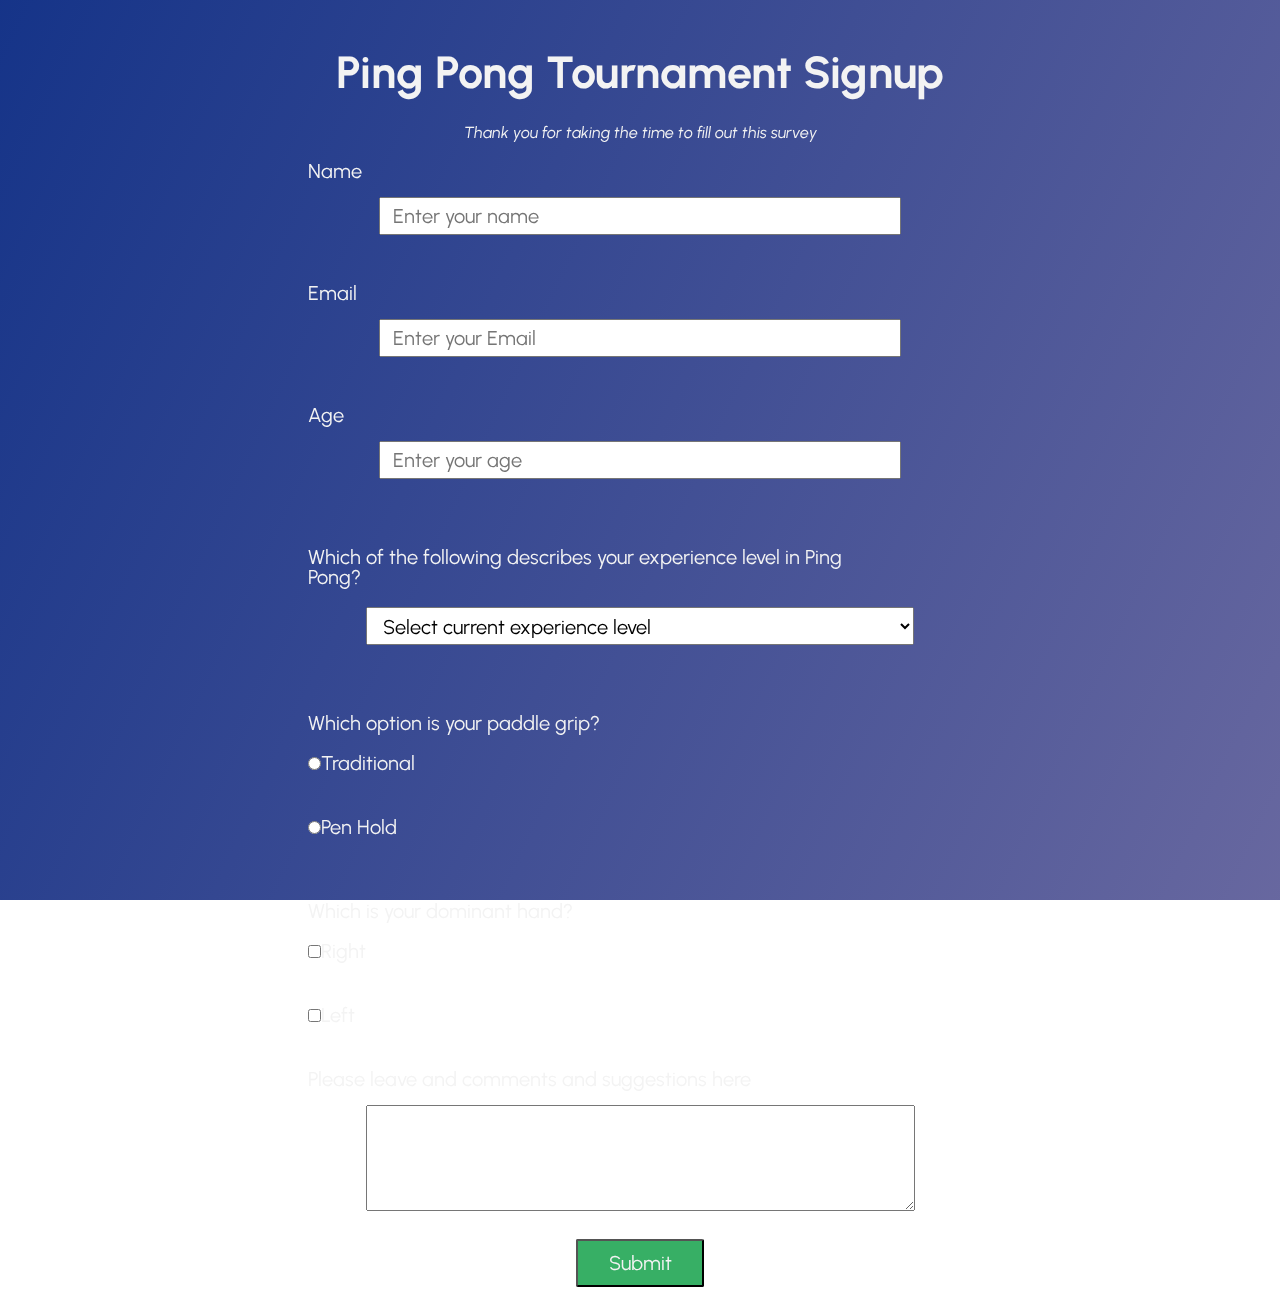
<file: PingPongSurveyForm_Site/index.html>
<!DOCTYPE html>
<html lang="en">
<head>
    <meta charset="UTF-8">
    <meta http-equiv="X-UA-Compatible" content="IE=edge">
    <meta name="viewport" content="width=device-width, initial-scale=1.0">
    <title>Document</title>
    <link href="main.css" rel="stylesheet" />
</head>
<body>
    <div class="container">
        <div> <h1 id="title"> Ping Pong Tournament Signup </h1> 
        
          <p id="description"><i> Thank you for taking the time to fill out this survey</i></p>
        </div>
        <form id="survey-form">
          <div class="form-group">   
          <label id="name-label" for="name">Name</label>
          <input
                 id="name"
                 type= "text"
                 name="name"
                 placeholder="Enter your name"
                 class="form-control"
                 required 
                />
          </div>
          
          <div class="form-group">  
           <label id="email-label" for="email">Email</label>
              <input
                type= "email"
                name= "email"
                id= "email"
                class="form-control"
                placeholder="Enter your Email"
                required
              />
          </div>
          
          <div class="form-group">
            
              <label id="number-label" for="number"
                >Age</label
              >
           <input
                 id="number"
                 type= "number"
                 name="age"
                 placeholder="Enter your age"
                 class="form-control"
                 min="10"
                 max="100"
                 required 
                />
          </div>
          
         
          <div class="form-group">
             <label for="experience" id="dropdown"> <p> Which of the following describes your experience level in Ping Pong? </p>
          
            </label>
          <select id="dropdown" name="experience" class="form-control" required>
          <option disabled selected value>Select current experience level</option>
                  
        <option value="Beginner">Beginner</option>
        <option value="Intermediate">Intermediate</option>
        <option value="Expert">Expert</option>
        <option value="World Ranked">World Ranked</option>
        </select>
               
          </div>
          
          
          <div class="form-group">  
            <label id="paddle">
              <p> Which option is your paddle grip? </p>
            <input
                 id="radio"
                 type="radio"
                 value="Traditional"
                 class="input-radio"  
                 name="Traditional-Pen Hold"/>Traditional
            </label>
          </div>
              
             <div class="form-group">
             <label id="paddle">  
              <input
                 id="choice"
                 type="radio"
                     class="input-radio"
                 value="Pen Hold"
            name="Traditional-Pen Hold"
                 />Pen Hold
            </label>
          </div>
        
              
          
            
          
          <div class="form-group">
            <label id="rightleft"
                       " for="right-left">
              <p> Which is your dominant hand? </p> 
          <input
                 id="checkbox"
                 type="checkbox"
                 class="input-checkbox"
                 value="right"
                 name="right-left"
                 />Right</label>
          </div>
          
           <div class="form-group">
            <label id="rightleft1" for="right-left"> 
          <input
                 id="checkbox"
                 type="checkbox"
                 class="input-checkbox"
                 value="right"
                 name="right-left"
                 />Left</label>
          </div>
          
              <div class="form-group">
                <label id= "feedback1" for="feedback">Please leave and comments and suggestions here</label>
                <textarea 
                   id="feedback" 
                   name="feedback"
                   rows="5"
                   cols="48"></textarea>
                     
          </div>
          
             <div class="form-group">
                 <button type="submit" id="submit" class="submit-button">
                Submit
              </button>
            </div>
          
                
        </form>
        </div>
    
</body>
</html>
</file>
<file: PingPongSurveyForm_Site/main.css>
@import url('https://fonts.googleapis.com/css2?family=Urbanist:wght@100&display=swap');

:root {
  --color-white: #f3f3f3;
  --color-darkblue: #1b1b32;
  --color-darkblue-alpha: rgba(27, 27, 50, 0.8);
  --color-green: #37af65;
}
*,
*::before,
*::after {
  box-sizing: border-box;
}


.container {
  width: 100%;
  margin: 3.125rem auto 0 auto;
}

@media (min-width: 576px) {
  .container {
    max-width: 80em;
  }
}

@media (min-width: 768px) {
 
h1{
  font-weight: bold;
  font-size: 45px;
  right: 50px;
  }}
@media (min-width: 480px) {
  .form-group {
    padding: 2.5rem;
  }
}
body {
  font-family: 'Urbanist', sans-serif;
  font-size: 1rem;
  font-weight: 400;
  line-height: 1;
  color: var(--color-white);
  margin: 0;
}
  
  
#title {
  text-align: center;
  posiition: relative;
}


*::before,
*::after {
  box-sizing: border-box;
}

body::before {
  content: '';
  position: fixed;
  top: 0;
  left: 0;
  height: 100%;
  width: 100%;
  z-index: -1;
  background: var(--color-darkblue);
  background-image: linear-gradient(
      115deg,
      rgba(20, 58, 158, 0.8),
      rgba(136, 136, 206, 0.7)
    ),
    url(https://images.pexels.com/photos/976873/pexels-photo-976873.jpeg?auto=compress&cs=tinysrgb&dpr=1&w=500);
  background-size: cover;
  background-repeat: no-repeat;
  background-position: center;
}

#description {
  text-align: center;
  posiition: relative;
}

.form-control {
  padding: 0.375rem 0.75rem;
  display: block;
  width: 41%;
  height: 2.375rem;
  margin: auto;
  margin-bottom: 20px; /**/this is to change height bw and the textboxes /**/ 
} 
 
  



.form-group {
  display: block;
  margin: 0 auto 1.25rem auto;
  padding: 0.25rem;
  font-size: 20px;
  }

label {
  display: block;
  position: relative;
  margin: auto 19rem 1rem;

}



.submit-button {
  display: block;
  margin: 0 auto;
  width: 10%;
  padding: 0.75rem;
  background: var(--color-green);
  color: inherit;
  border-radius: 2px;
  cursor: pointer;
  
}

#feedback {
    display: block;
    margin: 0 auto;

}

#dropdown {
  width: 43.05%;
}

input,
button,
select,
textarea {
  margin: 0;
  font-family: inherit;
  font-size: inherit;
  line-height: inherit;
}
  

.input-checkbox, .input-radio {
  display: inline-block;
  margin: 0 auto; 
  height: 13px;
}


@media (max-width: 800px) {
  #name-label, #email-label, #number-label, #dropdown, #paddle, #choice, #rightleft, #rightleft1, #feedback1{
    right: 140px;
  }}

@media (max-width: 800px) {
.submit-button, textarea{
    width: 60%;
  
  }

  .container{
    position: absolute; 
    width: 100%;
    margin: 0 auto;
    left: -0px;
    overflow: hidden;
    /** overflow hides the extra space to the righ when vp is halved **/
  }

  #feedback1, #rightleft, #rightleft1, #paddle{
    width: 100%;

  }
  #feedback1 {
    width: 250px; /** must have the width set **/
    word-wrap: break-word;   
  }
  #dropdown {
    font-size: px;
  }
</file>
